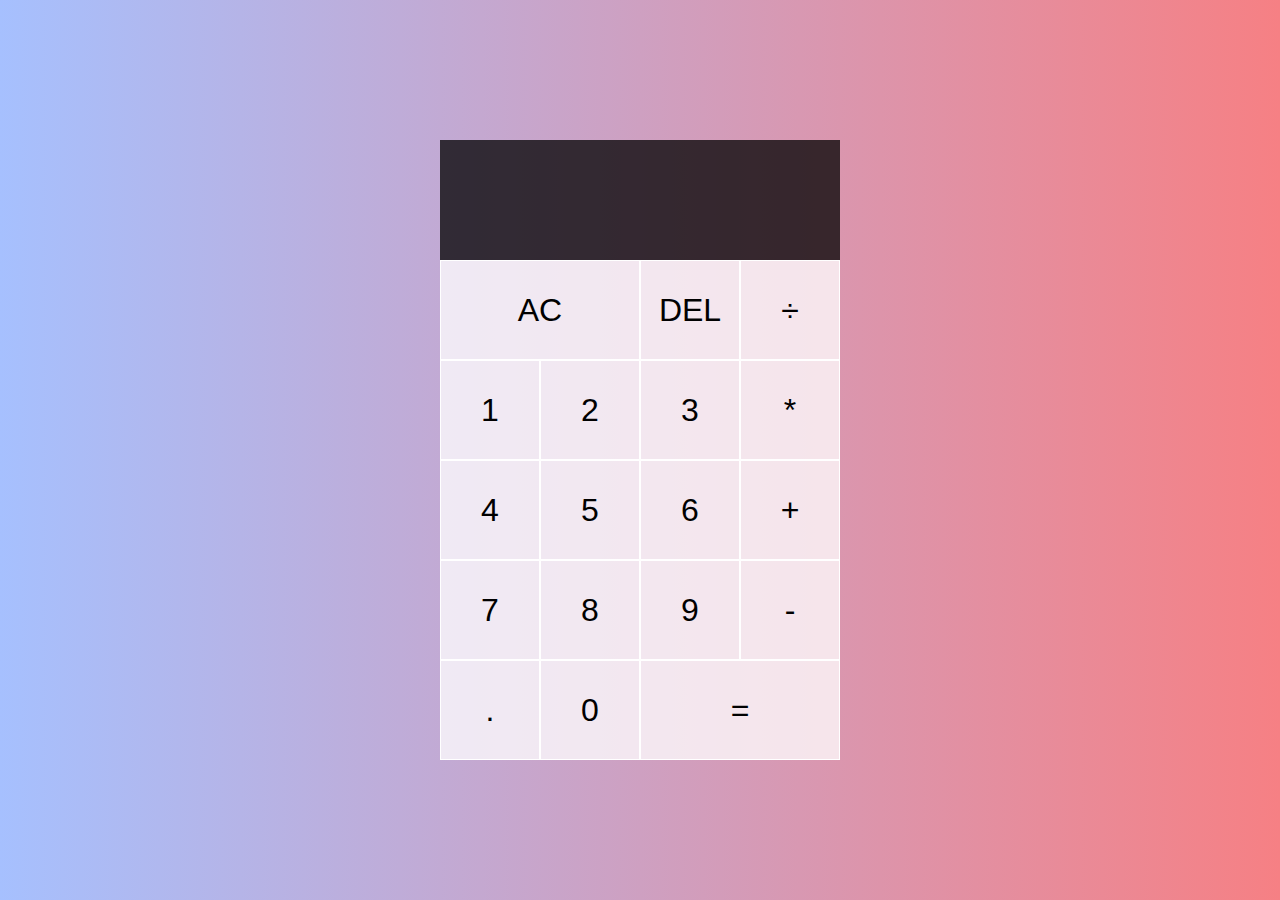
<file: Calculator/index.html>
<!DOCTYPE html>
<html lang="en">
<head>
    <meta charset="UTF-8">
    <link rel="stylesheet" href="style.css">
    <meta name="viewport" content="width=device-width, initial-scale=1.0">
    <title>Calculator</title>
</head>
<body>
    <div class="calculator-grid">
        <div class="output">
            <div data-previous-operand class="previous-operand"></div>
                <div data-current-operand class="current-operand"> </div>
           
        </div>
        <button data-all-clear class="span-two">AC</button>
        <button data-delete>DEL</button>
        <button data-operation>÷</button>
        <button data-number>1</button>
        <button data-number>2</button>
        <button data-number>3</button>
        <button data-operation>*</button>
        <button data-number>4</button>
        <button data-number>5</button>
        <button data-number> 6</button>
        <button data-operation>+</button>
        <button data-number>7</button>
        <button data-number>8</button>
        <button data-number>9</button>
        <button data-operation>-</button>
        <button data-number>.</button>
        <button data-number>0</button>
        <button  data-equals class="span-two">=</button>
    </div>
    <script src="app.js"></script>
</body>
</html>
</file>
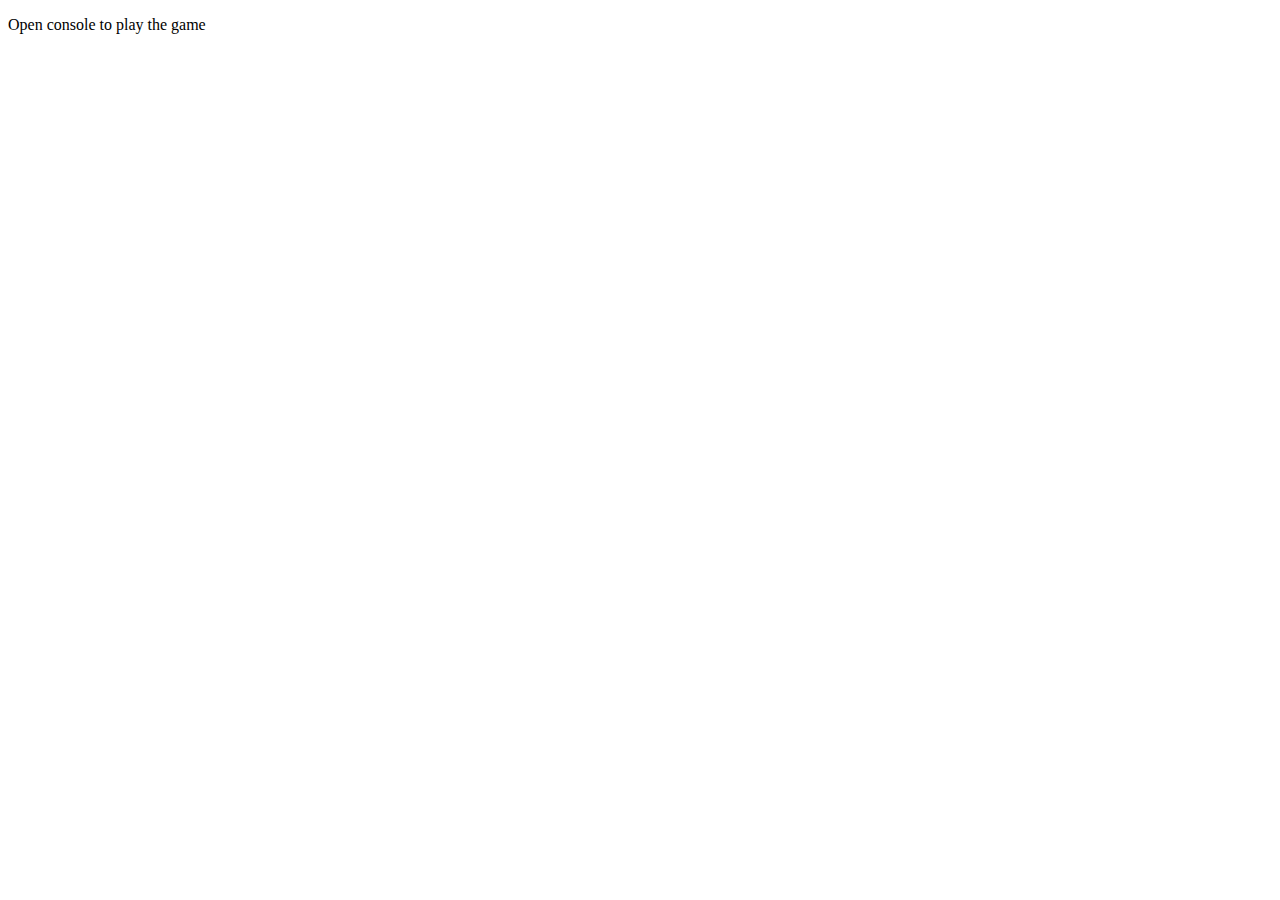
<file: Rock_paper_scissors/Rock paper scissors/index.html>
<!DOCTYPE html>
<html lang="en">
<head>
    <meta charset="UTF-8">
    <meta name="viewport" content="width=device-width, initial-scale=1.0">
    <title>Rock Paper Scissors</title>
</head>
<body>
    <p>Open console to play the game</p>
    <script src="app.js"></script>
</body>
</html>
</file>
<file: Calculator/style.css>
*::before, *::after{
    box-sizing: border-box;
    font-family: "open sans", sans-serif;
    font-weight: normal;
    
  }

  body{
      padding: 0;
      margin: 0;
      background:linear-gradient(to right, #a6c0fe, #f68084) ;
  }
.calculator-grid{
    display: grid;
    justify-content: center;
    align-content: center;
    min-height: 100vh;
    grid-template-columns: repeat(4, 100px);
    grid-template-rows: minmax(120px, auto) repeat(5, 100px);
}

.calculator-grid button{
    cursor: pointer;
    font-size: 2rem;
    border:1px solid white;
    outline: none;
    background-color: rgba(255, 255, 255, .75);
}
.calculator-grid button:hover{
    background-color: rgba(255, 255, 255, .9);
}

.span-two{
    grid-column: span 2;
}

.output{
    grid-column: 1 / -1;
    background-color: rgba(0, 0, 0, .75);
    display:flex;
    align-items: flex-end;
    justify-content: space-around;
    flex-direction: column;
    padding: 10px;
    word-wrap: break-word;
    word-break: break-all;
}

.output .previous-operand_{
    color: rgba(255, 255, 255, .75);
    font-size: 1.5rem;
}

.output .current-operand_{
    color: white;
    font-size: 2.5rem;
}
</file>
